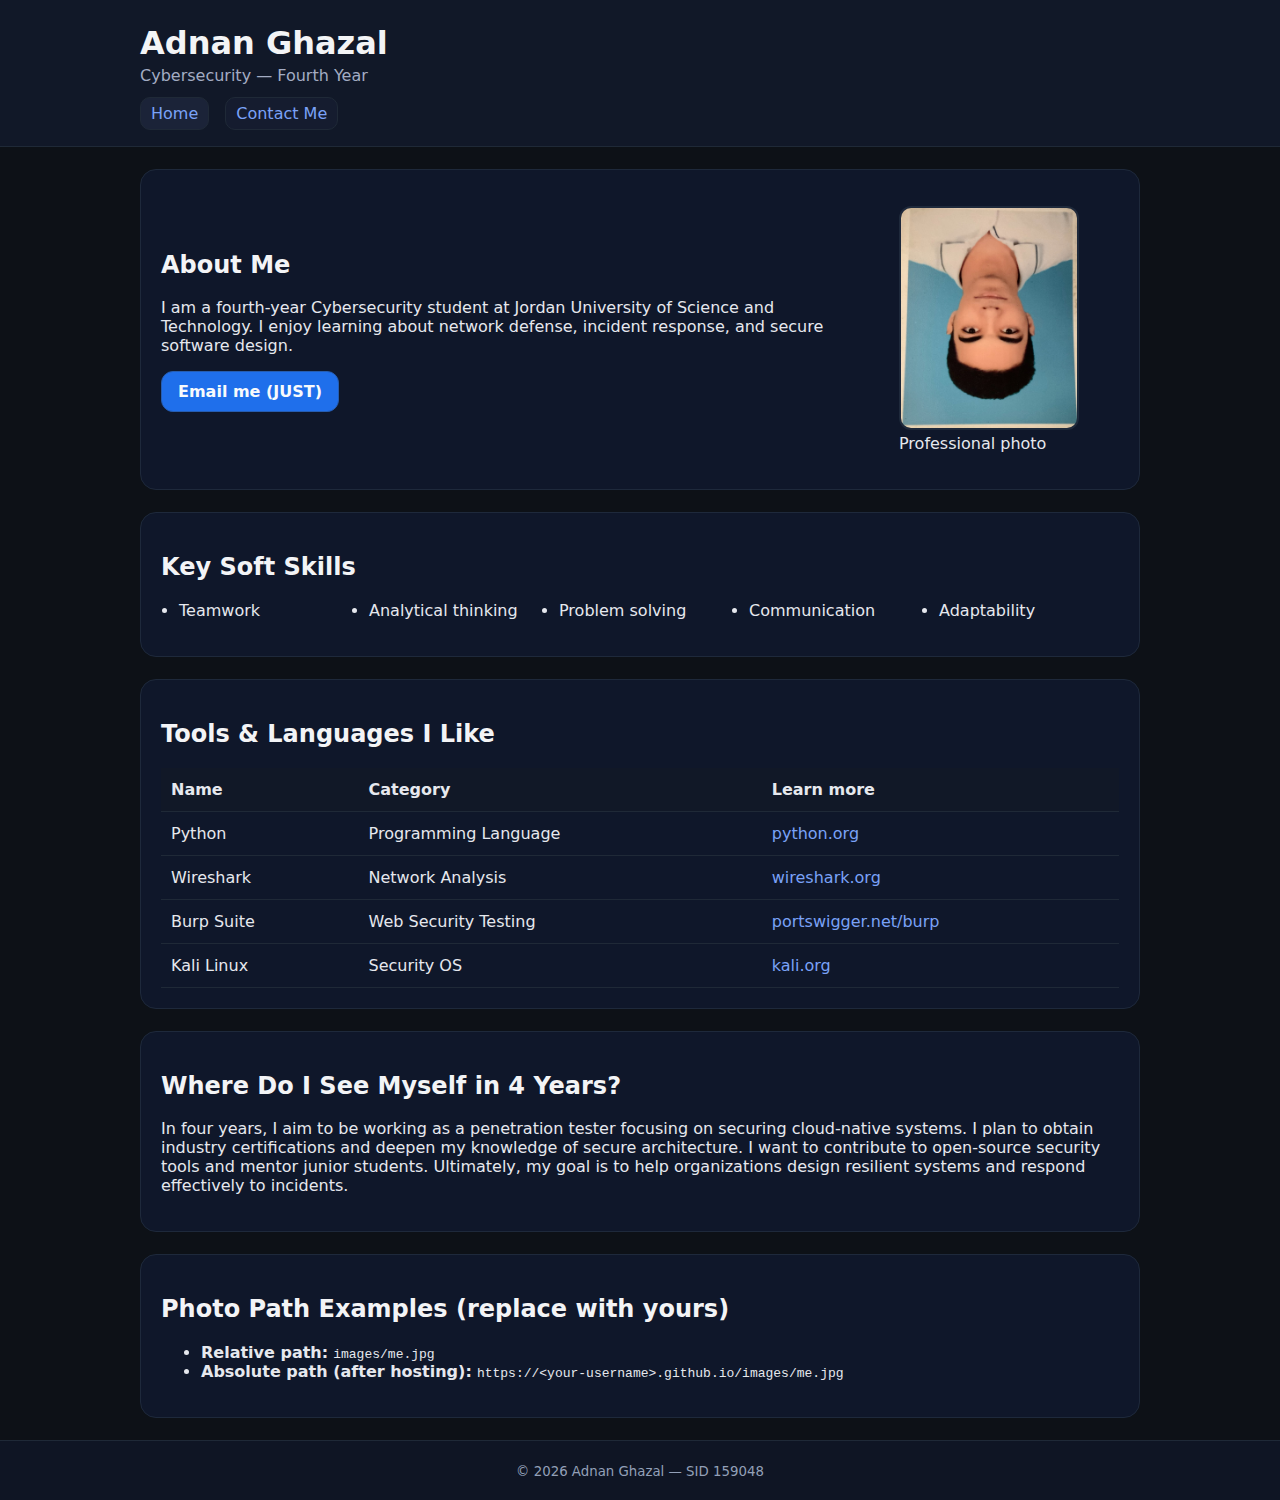
<file: index.html>
<!DOCTYPE html>
<html lang="en">
<head>
  <meta charset="UTF-8" />
  <meta name="viewport" content="width=device-width, initial-scale=1.0" />
  <title>SID-159048 | Adnan Ghazal</title>
  <link rel="stylesheet" href="styles.css" />
</head>
<body>
  <header class="site-header">
    <div class="container">
      <h1>Adnan Ghazal</h1>
      <p class="subtitle">Cybersecurity — Fourth Year</p>
      <nav class="nav">
        <a aria-current="page" href="index.html">Home</a>
        <a href="contact.html">Contact Me</a>
      </nav>
    </div>
  </header>

  <main class="container">
    <section class="intro card">
      <div class="intro-grid">
        <div>
          <h2>About Me</h2>
          <p>
            I am a fourth-year Cybersecurity student at Jordan University of Science and Technology.
            I enjoy learning about network defense, incident response, and secure software design.
          </p>
          <p>
            <a class="btn" href="mailto:anghazal22@cit.just.edu.jo">Email me (JUST)</a>
          </p>
        </div>
        <figure class="profile">
          <img src="images/me.jpg" alt="Professional photo of Adnan Ghazal" />
          <figcaption>Professional photo</figcaption>
        </figure>
      </div>
    </section>

    <section class="card">
      <h2>Key Soft Skills</h2>
      <ul class="skills">
        <li>Teamwork</li>
        <li>Analytical thinking</li>
        <li>Problem solving</li>
        <li>Communication</li>
        <li>Adaptability</li>
      </ul>
    </section>

    <section class="card">
      <h2>Tools & Languages I Like</h2>
      <div class="table-wrap">
        <table>
          <thead>
            <tr>
              <th>Name</th>
              <th>Category</th>
              <th>Learn more</th>
            </tr>
          </thead>
          <tbody>
            <tr>
              <td>Python</td>
              <td>Programming Language</td>
              <td><a href="https://www.python.org" target="_blank" rel="noopener">python.org</a></td>
            </tr>
            <tr>
              <td>Wireshark</td>
              <td>Network Analysis</td>
              <td><a href="https://www.wireshark.org" target="_blank" rel="noopener">wireshark.org</a></td>
            </tr>
            <tr>
              <td>Burp Suite</td>
              <td>Web Security Testing</td>
              <td><a href="https://portswigger.net/burp" target="_blank" rel="noopener">portswigger.net/burp</a></td>
            </tr>
            <tr>
              <td>Kali Linux</td>
              <td>Security OS</td>
              <td><a href="https://www.kali.org" target="_blank" rel="noopener">kali.org</a></td>
            </tr>
          </tbody>
        </table>
      </div>
    </section>

    <section class="card">
      <h2>Where Do I See Myself in 4 Years?</h2>
      <p>
        In four years, I aim to be working as a penetration tester focusing on securing cloud-native systems.
        I plan to obtain industry certifications and deepen my knowledge of secure architecture.
        I want to contribute to open-source security tools and mentor junior students.
        Ultimately, my goal is to help organizations design resilient systems and respond effectively to incidents.
      </p>
    </section>

    <section class="card">
      <h2>Photo Path Examples (replace with yours)</h2>
      <ul>
        <li><strong>Relative path:</strong> <code>images/me.jpg</code></li>
        <li><strong>Absolute path (after hosting):</strong> <code>https://&lt;your-username&gt;.github.io/images/me.jpg</code></li>
      </ul>
    </section>
  </main>

  <footer class="site-footer">
    <div class="container">
      <small>&copy; <span id="year"></span> Adnan Ghazal — SID 159048</small>
    </div>
  </footer>

  <script src="script.js"></script>
</body>
</html>
</file>
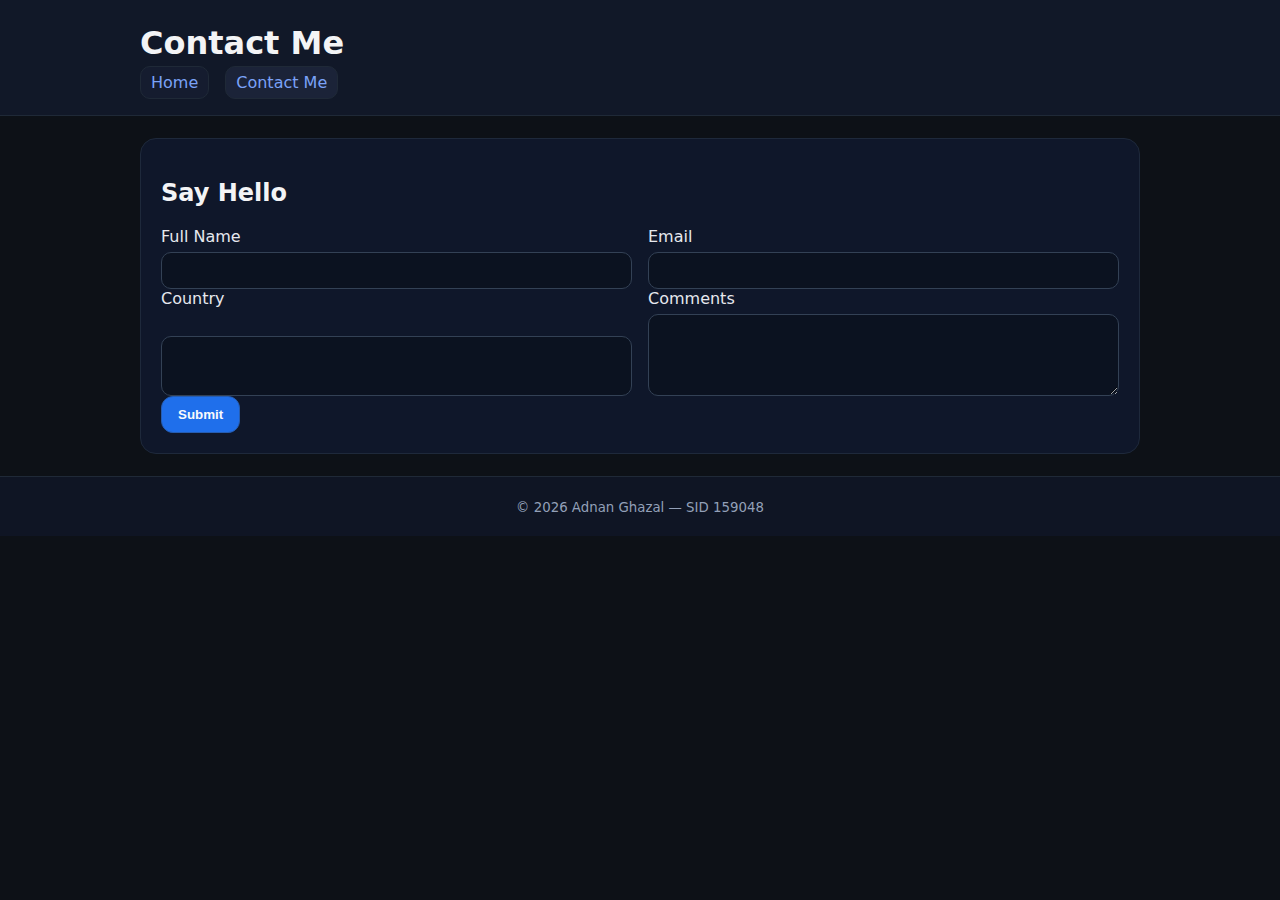
<file: contact.html>
<!DOCTYPE html>
<html lang="en">
<head>
  <meta charset="UTF-8" />
  <meta name="viewport" content="width=device-width, initial-scale=1.0" />
  <title>Contact — SID-159048 | Adnan Ghazal</title>
  <link rel="stylesheet" href="styles.css" />
</head>
<body>
  <header class="site-header">
    <div class="container">
      <h1>Contact Me</h1>
      <nav class="nav">
        <a href="index.html">Home</a>
        <a aria-current="page" href="contact.html">Contact Me</a>
      </nav>
    </div>
  </header>

  <main class="container">
    <section class="card">
      <h2>Say Hello</h2>
      <form id="contactForm" novalidate>
        <div class="grid-2">
          <label>
            <span>Full Name</span>
            <input type="text" name="fullName" required />
          </label>
          <label>
            <span>Email</span>
            <input type="email" name="email" required />
          </label>
        </div>
        <div class="grid-2">
          <label>
            <span>Country</span>
            <input type="text" name="country" required />
          </label>
          <label>
            <span>Comments</span>
            <textarea name="comments" rows="4" required></textarea>
          </label>
        </div>
        <button class="btn" type="submit">Submit</button>
      </form>
    </section>
  </main>

  <footer class="site-footer">
    <div class="container">
      <small>&copy; <span id="year"></span> Adnan Ghazal — SID 159048</small>
    </div>
  </footer>

  <script src="script.js"></script>
</body>
</html>
</file>
<file: styles.css>
/* Basic, clean styling suitable for a simple portfolio */
* { box-sizing: border-box; }
html, body { margin: 0; padding: 0; font-family: system-ui, -apple-system, Segoe UI, Roboto, Helvetica, Arial, sans-serif; color: #e6e8ee; background: #0d1117; }
a { color: #7aa2f7; text-decoration: none; }
a:hover { text-decoration: underline; }

.container { width: min(1000px, 92%); margin: 0 auto; }

.site-header { background: #111828; border-bottom: 1px solid #1f2937; }
.site-header h1 { margin: 0; padding: 24px 0 4px; }
.subtitle { margin: 0 0 12px; color: #a3acc3; }
.nav { display: flex; gap: 16px; padding-bottom: 16px; }
.nav a { padding: 6px 10px; border-radius: 10px; background: #151c2f; border: 1px solid #1f2937; }
.nav a[aria-current="page"], .nav a:hover { background: #1b2338; }

.site-footer { border-top: 1px solid #1f2937; padding: 20px 0; text-align: center; color: #93a0b8; background: #0f1524; }

.card { background: #0f172a; border: 1px solid #1e293b; border-radius: 16px; padding: 20px; margin: 22px 0; }
h1, h2 { color: #f3f4f6; }

.btn { display: inline-block; padding: 10px 16px; border-radius: 12px; background: #1f6feb; border: 1px solid #265db1; color: #f8fafc; font-weight: 600; }

.intro-grid { display: grid; grid-template-columns: 1fr 260px; gap: 20px; align-items: center; }
.profile img { width: 100%; height: auto; border-radius: 12px; border: 2px solid #1e293b; }

.skills { display: grid; grid-template-columns: repeat(auto-fit, minmax(180px, 1fr)); gap: 10px; padding-left: 18px; }

.table-wrap { overflow-x: auto; }
table { width: 100%; border-collapse: collapse; }
thead th { text-align: left; background: #111827; }
th, td { padding: 12px 10px; border-bottom: 1px solid #1f2937; }
tbody tr:hover { background: #111827; }

.grid-2 { display: grid; grid-template-columns: repeat(2, 1fr); gap: 16px; }
label { display: grid; gap: 6px; }
input, textarea { width: 100%; padding: 10px 12px; border-radius: 10px; border: 1px solid #334155; background: #0b1220; color: #e6e8ee; }
input:focus, textarea:focus { outline: none; border-color: #3b82f6; box-shadow: 0 0 0 3px rgba(59, 130, 246, 0.2); }

@media (max-width: 720px) {
  .intro-grid { grid-template-columns: 1fr; }
  .grid-2 { grid-template-columns: 1fr; }
}
</file>
